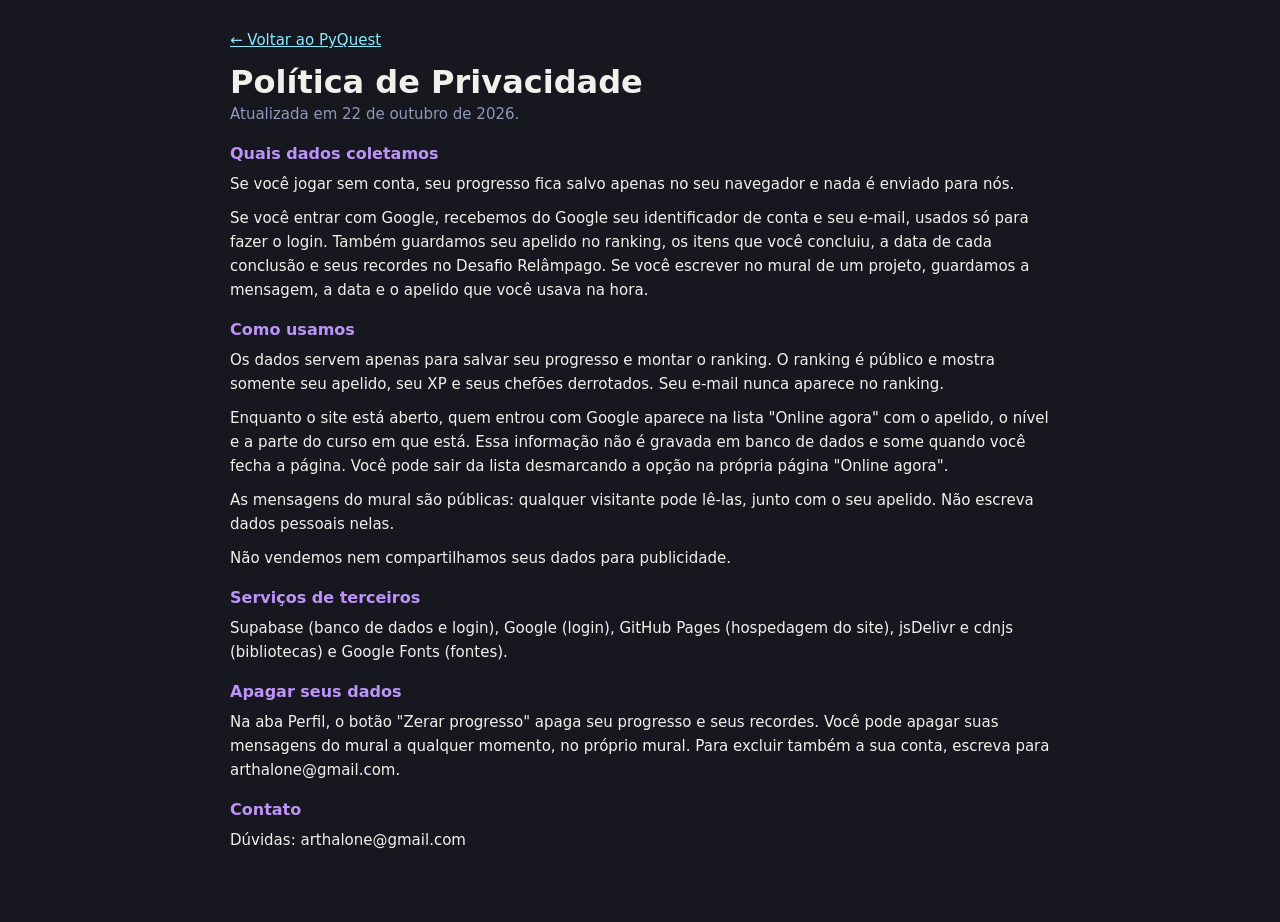
<file: privacidade.html>
<!doctype html>
<html lang="pt-BR">
<head>
<meta charset="utf-8">
<meta name="viewport" content="width=device-width, initial-scale=1">
<title>PyQuest · Política de Privacidade</title>
<link rel="stylesheet" href="style.css">
</head>
<body>
<main class="licao rico">
<p><a href="./">← Voltar ao PyQuest</a></p>
<h1>Política de Privacidade</h1>
<p class="mudo">Atualizada em 22 de outubro de 2026.</p>
<h3>Quais dados coletamos</h3>
<p>Se você jogar sem conta, seu progresso fica salvo apenas no seu navegador e nada é enviado para nós.</p>
<p>Se você entrar com Google, recebemos do Google seu identificador de conta e seu e-mail, usados só para fazer o login. Também guardamos seu apelido no ranking, os itens que você concluiu, a data de cada conclusão e seus recordes no Desafio Relâmpago. Se você escrever no mural de um projeto, guardamos a mensagem, a data e o apelido que você usava na hora.</p>
<h3>Como usamos</h3>
<p>Os dados servem apenas para salvar seu progresso e montar o ranking. O ranking é público e mostra somente seu apelido, seu XP e seus chefões derrotados. Seu e-mail nunca aparece no ranking.</p>
<p>Enquanto o site está aberto, quem entrou com Google aparece na lista "Online agora" com o apelido, o nível e a parte do curso em que está. Essa informação não é gravada em banco de dados e some quando você fecha a página. Você pode sair da lista desmarcando a opção na própria página "Online agora".</p>
<p>As mensagens do mural são públicas: qualquer visitante pode lê-las, junto com o seu apelido. Não escreva dados pessoais nelas.</p>
<p>Não vendemos nem compartilhamos seus dados para publicidade.</p>
<h3>Serviços de terceiros</h3>
<p>Supabase (banco de dados e login), Google (login), GitHub Pages (hospedagem do site), jsDelivr e cdnjs (bibliotecas) e Google Fonts (fontes).</p>
<h3>Apagar seus dados</h3>
<p>Na aba Perfil, o botão "Zerar progresso" apaga seu progresso e seus recordes. Você pode apagar suas mensagens do mural a qualquer momento, no próprio mural. Para excluir também a sua conta, escreva para arthalone@gmail.com.</p>
<h3>Contato</h3>
<p>Dúvidas: arthalone@gmail.com</p>
</main>
</body>
</html>
</file>
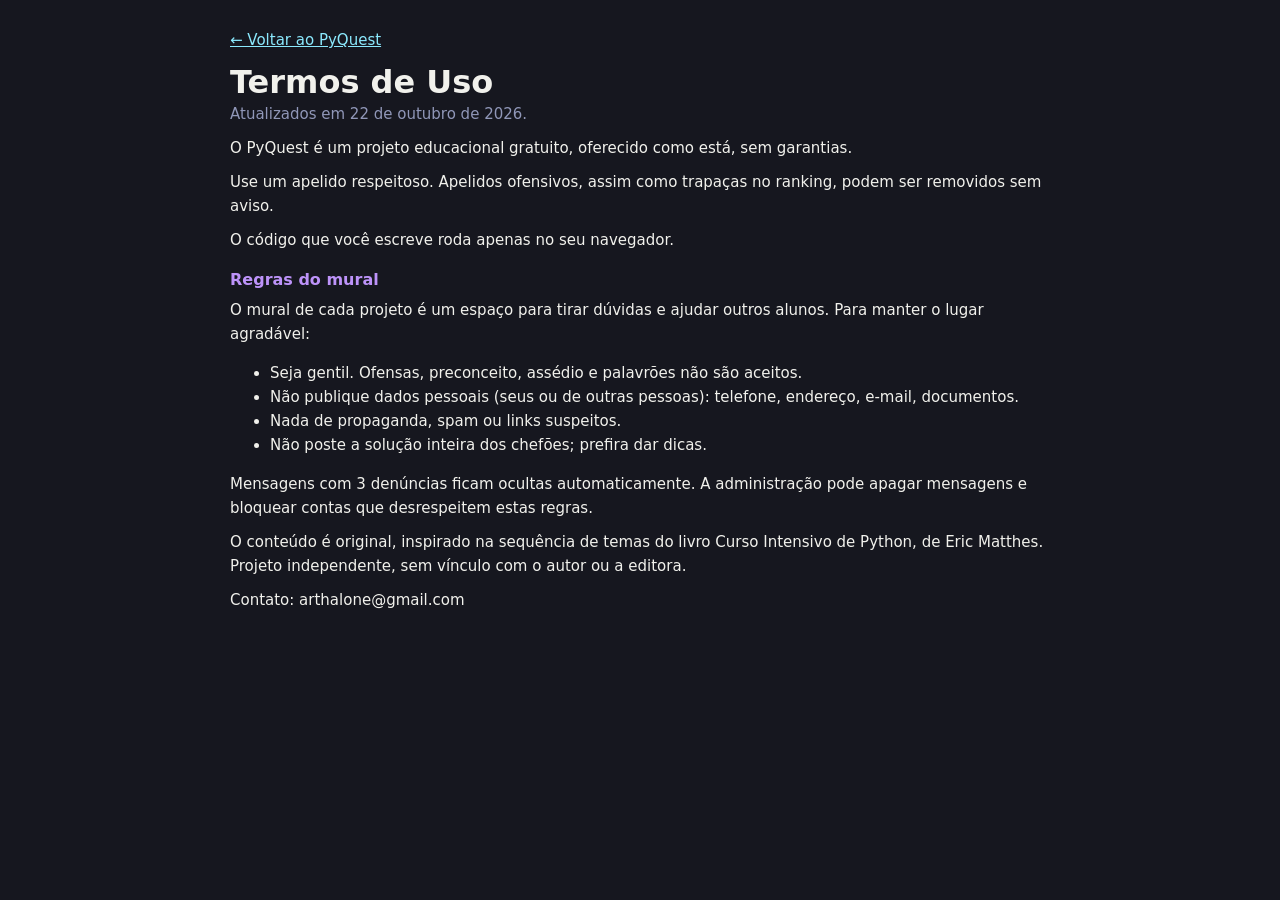
<file: termos.html>
<!doctype html>
<html lang="pt-BR">
<head>
<meta charset="utf-8">
<meta name="viewport" content="width=device-width, initial-scale=1">
<title>PyQuest · Termos de Uso</title>
<link rel="stylesheet" href="style.css">
</head>
<body>
<main class="licao rico">
<p><a href="./">← Voltar ao PyQuest</a></p>
<h1>Termos de Uso</h1>
<p class="mudo">Atualizados em 22 de outubro de 2026.</p>
<p>O PyQuest é um projeto educacional gratuito, oferecido como está, sem garantias.</p>
<p>Use um apelido respeitoso. Apelidos ofensivos, assim como trapaças no ranking, podem ser removidos sem aviso.</p>
<p>O código que você escreve roda apenas no seu navegador.</p>
<h3 id="mural">Regras do mural</h3>
<p>O mural de cada projeto é um espaço para tirar dúvidas e ajudar outros alunos. Para manter o lugar agradável:</p>
<ul>
<li>Seja gentil. Ofensas, preconceito, assédio e palavrões não são aceitos.</li>
<li>Não publique dados pessoais (seus ou de outras pessoas): telefone, endereço, e-mail, documentos.</li>
<li>Nada de propaganda, spam ou links suspeitos.</li>
<li>Não poste a solução inteira dos chefões; prefira dar dicas.</li>
</ul>
<p>Mensagens com 3 denúncias ficam ocultas automaticamente. A administração pode apagar mensagens e bloquear contas que desrespeitem estas regras.</p>
<p>O conteúdo é original, inspirado na sequência de temas do livro Curso Intensivo de Python, de Eric Matthes. Projeto independente, sem vínculo com o autor ou a editora.</p>
<p>Contato: arthalone@gmail.com</p>
</main>
</body>
</html>
</file>
<file: style.css>
:root {
  --bg: #16171f;
  --painel: #21232e;
  --painel2: #2b2e3c;
  --borda: #3a3e50;
  --texto: #f1f1ec;
  --mudo: #9097b8;
  --verde: #50fa7b;
  --amarelo: #f1fa8c;
  --roxo: #bd93f9;
  --rosa: #ff79c6;
  --vermelho: #ff5c5c;
  --laranja: #ffb86c;
  --ciano: #8be9fd;
  --editor: #13141a;
  --escuro: #0f1015;
  --raio: 12px;
  --ui: "Inter", "Segoe UI", system-ui, -apple-system, sans-serif;
  --mono: "JetBrains Mono", "Cascadia Mono", Consolas, monospace;
  color-scheme: dark;
}

* { box-sizing: border-box; }
html, body { margin: 0; }
body {
  background: var(--bg);
  color: var(--texto);
  font: 15px/1.6 var(--ui);
  -webkit-font-smoothing: antialiased;
  min-height: 100vh;
  display: flex;
  flex-direction: column;
}
a { color: var(--ciano); }
button { font: inherit; }
code, pre, .mono { font-family: var(--mono); }
h1, h2, h3 { line-height: 1.25; margin: 0; }
h1 { font-size: clamp(24px, 4vw, 32px); }
h2 { font-size: 20px; }
h3 { font-size: 16px; }

/* ---------- topo ---------- */
.topo {
  position: sticky; top: 0; z-index: 20;
  background: rgba(22, 23, 31, .92);
  backdrop-filter: blur(10px);
  border-bottom: 1px solid var(--borda);
}
.topo-in {
  max-width: 1180px; margin: 0 auto; padding: 10px 20px;
  display: flex; align-items: center; gap: 18px;
}
.logo { font-weight: 800; font-size: 22px; text-decoration: none; color: var(--texto); letter-spacing: -.5px; white-space: nowrap; }
.logo b { color: var(--verde); }
.nav { display: flex; gap: 4px; flex: 1; }
.nav a {
  color: var(--mudo); text-decoration: none; padding: 7px 12px; border-radius: 8px;
  font-weight: 600; font-size: 14px; white-space: nowrap;
}
.nav a:hover { color: var(--texto); background: var(--painel); }
.nav a.ativo { color: var(--texto); background: var(--painel2); }
.conta { display: flex; align-items: center; gap: 10px; }
.chip-xp {
  display: flex; align-items: center; gap: 8px; background: var(--painel);
  padding: 5px 12px 5px 5px; border-radius: 99px; text-decoration: none; color: var(--texto);
  font-size: 13px; font-weight: 600; white-space: nowrap;
}
.chip-xp .nv { background: var(--roxo); color: var(--escuro); border-radius: 99px; padding: 1px 9px; font-weight: 800; }
.chip-xp .st { color: var(--laranja); }

/* ---------- layout ---------- */
main { flex: 1; width: 100%; max-width: 1180px; margin: 0 auto; padding: 28px 20px 60px; }
.rodape { color: var(--mudo); font-size: 12.5px; text-align: center; padding: 22px 20px 90px; border-top: 1px solid var(--borda); }
.rodape p { margin: 4px 0; }
.mudo { color: var(--mudo); }
.mini { font-size: 11.5px; font-weight: 800; letter-spacing: .08em; text-transform: uppercase; color: var(--mudo); }
.mini.roxo { color: var(--roxo); } .mini.laranja { color: var(--laranja); } .mini.verde { color: var(--verde); }
.voltar { color: var(--mudo); text-decoration: none; font-weight: 600; font-size: 14px; display: inline-block; margin-bottom: 14px; }
.voltar:hover { color: var(--texto); }
.cartao { background: var(--painel); border-radius: var(--raio); padding: 18px 20px; }
.pilha > * + * { margin-top: 10px; }
.linha { display: flex; align-items: center; gap: 12px; flex-wrap: wrap; }
.espaco { flex: 1; }

/* ---------- botões ---------- */
.btn {
  border: 0; border-radius: 9px; padding: 9px 16px; font-weight: 700; font-size: 14px;
  cursor: pointer; background: var(--verde); color: var(--escuro);
  transition: filter .15s, transform .05s; text-decoration: none; display: inline-flex; align-items: center; gap: 8px;
}
.btn:hover { filter: brightness(1.12); }
.btn:active { transform: translateY(1px); }
.btn:disabled { background: var(--borda); color: var(--mudo); cursor: not-allowed; filter: none; }
.btn.ciano { background: var(--ciano); } .btn.amarelo { background: var(--amarelo); }
.btn.laranja { background: var(--laranja); } .btn.vermelho { background: var(--vermelho); }
.btn.roxo { background: var(--roxo); }
.btn.neutro { background: var(--painel2); color: var(--texto); }
.btn.grande { padding: 13px 22px; font-size: 16px; }
.btn.google { background: #fff; color: #1f1f1f; }
.btn.pq { padding: 6px 12px; font-size: 13px; }

/* ---------- barras ---------- */
.barra { height: 8px; background: var(--borda); border-radius: 99px; overflow: hidden; }
.barra > i { display: block; height: 100%; background: var(--verde); border-radius: 99px; transition: width .4s; }
.barra.roxa > i { background: var(--roxo); }

/* ---------- hero ---------- */
.hero {
  background: radial-gradient(1200px 400px at 10% -10%, rgba(189,147,249,.25), transparent 60%),
              radial-gradient(800px 300px at 100% 0%, rgba(80,250,123,.15), transparent 60%), var(--painel);
  border-radius: 18px; padding: clamp(24px, 5vw, 48px); margin-bottom: 24px;
}
.hero h1 { font-size: clamp(28px, 5vw, 44px); letter-spacing: -1px; }
.hero h1 b { color: var(--verde); }
.hero p { color: var(--mudo); font-size: 17px; max-width: 640px; }
.hero .feats { display: flex; flex-wrap: wrap; gap: 8px; margin: 16px 0 22px; }
.hero .feats span { background: var(--painel2); border-radius: 99px; padding: 5px 12px; font-size: 13px; font-weight: 600; }

/* ---------- mapa ---------- */
.capcard { display: flex; background: var(--painel); border-radius: var(--raio); overflow: hidden; margin-bottom: 10px; }
.capcard .faixa { width: 6px; background: var(--roxo); flex: none; }
.capcard.ok .faixa { background: var(--verde); }
.capcard.trancado .faixa { background: var(--borda); }
.capcard .corpo { display: flex; align-items: center; gap: 18px; padding: 16px 20px; flex: 1; flex-wrap: wrap; }
.capcard .num { font-size: 30px; font-weight: 800; color: var(--roxo); width: 34px; text-align: center; }
.capcard.ok .num { color: var(--verde); }
.capcard.trancado .num, .capcard.trancado h2 { color: var(--mudo); }
.capcard .info { flex: 1; min-width: 220px; }
.capcard .barra { max-width: 300px; margin-top: 8px; }
.proximo { display: flex; align-items: center; gap: 16px; flex-wrap: wrap; margin-bottom: 22px; border: 1px solid var(--borda); }

/* ---------- itens do capítulo ---------- */
.item { display: flex; align-items: center; gap: 12px; background: var(--painel); border-radius: 10px; padding: 11px 14px; margin-bottom: 6px; }
.item .ic { width: 22px; text-align: center; color: var(--mudo); font-weight: 800; }
.item.feito .ic { color: var(--verde); }
.item .tt { flex: 1; font-weight: 600; }
.item .tt small { display: block; font-weight: 400; color: var(--mudo); }
.item .xp { color: var(--amarelo); font-size: 13px; font-weight: 700; white-space: nowrap; }
.item.feito .xp { color: var(--mudo); }
.item.chefe { border: 1px solid var(--laranja); }
.secao { margin: 22px 0 8px; }

/* ---------- texto de lição ---------- */
.licao { max-width: 860px; }
.rico p { margin: 0 0 10px; }
.rico h3 { color: var(--roxo); margin: 18px 0 8px; }
.rico code { background: var(--editor); color: var(--amarelo); padding: 1px 6px; border-radius: 5px; font-size: .9em; }
.rico strong { color: var(--verde); }
.rico em { color: var(--ciano); font-style: normal; }

/* ---------- código ---------- */
pre.codigo {
  background: var(--editor); border: 1px solid var(--borda); border-radius: 10px; margin: 0;
  padding: 12px 14px; overflow-x: auto; font-size: 14px; line-height: 1.55;
}
.hl-kw { color: var(--rosa); } .hl-bi { color: var(--ciano); } .hl-num { color: var(--roxo); }
.hl-str { color: var(--amarelo); } .hl-com { color: #6c7393; }

.editor-wrap { border: 1px solid var(--borda); border-radius: 10px; overflow: hidden; background: var(--editor); }
.editor-wrap .CodeMirror { height: 340px; font-family: var(--mono); font-size: 14px; background: var(--editor); }
.editor-wrap.lab .CodeMirror { height: 420px; }
.editor-wrap .CodeMirror-gutters { background: var(--editor); border-right: 1px solid var(--borda); }
.editor-wrap textarea.fallback {
  width: 100%; height: 340px; background: var(--editor); color: var(--texto); border: 0; resize: vertical;
  padding: 12px; font: 14px/1.55 var(--mono); outline: none; tab-size: 4;
}

.saida { background: var(--escuro); border: 1px solid var(--borda); border-radius: 10px; margin-top: 10px; }
.saida .cab { padding: 6px 12px; border-bottom: 1px solid var(--borda); }
.saida pre { margin: 0; padding: 10px 12px; min-height: 90px; max-height: 280px; overflow: auto; white-space: pre-wrap; font-size: 13.5px; }
.s-erro { color: var(--vermelho); } .s-ok { color: var(--verde); } .s-info { color: var(--mudo); }

.desafio { display: grid; grid-template-columns: minmax(0, 2fr) minmax(0, 3fr); gap: 16px; }
.missao { white-space: pre-wrap; }
.dica { background: var(--painel2); border-left: 3px solid var(--amarelo); padding: 10px 12px; border-radius: 8px; margin-top: 12px; }
.barra-acoes { display: flex; gap: 8px; flex-wrap: wrap; margin-top: 10px; align-items: center; }

/* ---------- quiz ---------- */
.quiz { max-width: 820px; }
.opcao {
  display: flex; gap: 14px; width: 100%; text-align: left; background: var(--painel); color: var(--texto);
  border: 1px solid transparent; border-radius: 10px; padding: 12px 16px; margin-bottom: 7px; cursor: pointer; font-size: 15px;
}
.opcao:hover:not(:disabled) { background: var(--painel2); }
.opcao .k { color: var(--mudo); font-weight: 800; }
.opcao.certa { background: #173d29; border-color: var(--verde); color: var(--verde); }
.opcao.errada { background: #4a1f27; border-color: var(--vermelho); color: var(--vermelho); }
.opcao:disabled { cursor: default; }
.resultado { text-align: center; max-width: 520px; margin: 30px auto; }
.estrelas { font-size: 52px; color: var(--amarelo); letter-spacing: 6px; }
.combo { color: var(--laranja); font-weight: 800; }
.flash-ok { animation: fok .35s; } .flash-erro { animation: ferr .35s; }
@keyframes fok { 0% { box-shadow: 0 0 0 3px var(--verde); } 100% { box-shadow: none; } }
@keyframes ferr { 0% { box-shadow: 0 0 0 3px var(--vermelho); } 100% { box-shadow: none; } }

/* ---------- ranking ---------- */
.abas { display: flex; gap: 6px; margin: 16px 0; flex-wrap: wrap; }
.abas button { background: var(--painel); color: var(--mudo); border: 0; border-radius: 99px; padding: 7px 16px; font-weight: 700; cursor: pointer; }
.abas button.ativo { background: var(--roxo); color: var(--escuro); }
table.rank { width: 100%; border-collapse: collapse; }
table.rank th { text-align: left; font-size: 12px; color: var(--mudo); font-weight: 700; padding: 8px 10px; text-transform: uppercase; letter-spacing: .05em; }
table.rank td { padding: 11px 10px; border-top: 1px solid var(--borda); }
table.rank tr.eu td { background: rgba(189, 147, 249, .12); }
table.rank .pos { width: 52px; font-weight: 800; font-size: 16px; }
table.rank .num { text-align: right; font-variant-numeric: tabular-nums; font-weight: 700; }
.nivel-tag { font-size: 12px; color: var(--roxo); }

/* ---------- conquistas ---------- */
.grade { display: grid; grid-template-columns: repeat(auto-fill, minmax(260px, 1fr)); gap: 10px; }
.medalha { display: flex; gap: 12px; align-items: center; background: var(--painel2); border-radius: 10px; padding: 12px 14px; border: 1px solid transparent; }
.medalha .m { font-size: 28px; color: var(--borda); }
.medalha.tem { background: var(--painel); border-color: var(--rosa); }
.medalha.tem .m { color: var(--rosa); }
.medalha b { display: block; }
.stats { display: grid; grid-template-columns: repeat(auto-fill, minmax(130px, 1fr)); gap: 10px; margin: 16px 0; }
.stat { background: var(--painel); border-radius: 10px; padding: 12px 14px; }
.stat b { display: block; font-size: 22px; }
input.campo { background: var(--editor); border: 1px solid var(--borda); color: var(--texto); border-radius: 8px; padding: 9px 12px; font: inherit; min-width: 0; }

/* ---------- toasts / modal ---------- */
#toasts { position: fixed; top: 70px; max-width: calc(100vw - 36px); right: 18px; z-index: 50; display: flex; flex-direction: column; gap: 8px; align-items: flex-end; pointer-events: none; }
.toast {
  background: var(--painel2); border: 2px solid var(--amarelo); color: var(--amarelo); font-weight: 700;
  padding: 10px 16px; border-radius: 10px; box-shadow: 0 8px 30px rgba(0,0,0,.4); animation: entra .25s ease-out;
}
@keyframes entra { from { transform: translateY(-8px); opacity: 0; } }
.modal-fundo { position: fixed; inset: 0; background: rgba(0,0,0,.6); z-index: 60; display: grid; place-items: center; padding: 16px; }
.modal { background: var(--painel); border-radius: 14px; padding: 24px; max-width: 440px; width: 100%; border: 1px solid var(--borda); }
.modal .linha { justify-content: flex-end; margin-top: 18px; }
.vitoria { text-align: center; border: 2px solid var(--verde); }
.vitoria h2 { color: var(--verde); font-size: 24px; }
.vitoria .linha { justify-content: center; }

.carregando { display: inline-flex; align-items: center; gap: 8px; color: var(--mudo); font-size: 13px; }
.carregando::before { content: ""; width: 12px; height: 12px; border: 2px solid var(--borda); border-top-color: var(--verde); border-radius: 50%; animation: gira .8s linear infinite; }
@keyframes gira { to { transform: rotate(360deg); } }

/* ---------- celular ---------- */
/* Gráficos do matplotlib na saída */
.saida .graficos { display: flex; flex-direction: column; gap: 10px; padding: 0 12px; }
.saida .graficos:not(:empty) { padding: 0 12px 12px; }
.saida .graficos img { max-width: 100%; height: auto; border-radius: 8px; background: #fff; }

/* Projetos */
.projetos-chamada { display: flex; align-items: center; gap: 16px; flex-wrap: wrap; text-decoration: none; color: inherit; border: 1px solid var(--borda); }
.projetos-chamada:hover { border-color: var(--roxo); }
.projetos-chamada.trancado h3 { color: var(--mudo); }
.projeto-card { display: flex; align-items: center; gap: 18px; text-decoration: none; color: inherit; margin-bottom: 12px; border: 1px solid transparent; flex-wrap: wrap; }
.projeto-card:hover { border-color: var(--roxo); }
.projeto-card p { margin: 4px 0 10px; }
.pj-ic { font-size: 40px; width: 56px; text-align: center; }
.aviso-proj { margin-bottom: 14px; color: var(--amarelo); }
.projeto-grade { display: grid; grid-template-columns: minmax(0, 1fr) minmax(0, 400px); gap: 18px; align-items: start; }

/* Desafio do Dia */
.diario-card { display: flex; align-items: center; gap: 16px; flex-wrap: wrap; margin: -6px 0 22px; border: 1px solid var(--laranja); }
.diario-card.ok { border-color: var(--borda); }
.diario-card h3 { margin: 4px 0 0; }

/* Online agora */
.chip-online { display: inline-flex; align-items: center; gap: 6px; padding: 5px 10px; border-radius: 99px; background: var(--painel);
  color: var(--texto); text-decoration: none; font-weight: 700; font-size: 13px; margin-right: 6px; }
.chip-online i, .online-item .ponto { width: 8px; height: 8px; border-radius: 50%; background: var(--verde); display: inline-block;
  box-shadow: 0 0 0 3px rgba(80, 250, 123, .18); }
.online-lista { display: flex; flex-direction: column; gap: 8px; }
.online-item { display: flex; align-items: center; gap: 14px; background: var(--painel); border-radius: var(--raio); padding: 12px 16px; flex-wrap: wrap; }
.online-item.eu { border-left: 3px solid var(--roxo); }
.online-item .avatar { width: 38px; height: 38px; border-radius: 50%; background: var(--painel2); color: var(--roxo);
  display: flex; align-items: center; justify-content: center; font-weight: 800; font-size: 17px; flex: none; }
.online-item .onde { text-align: right; font-size: 14px; max-width: 55%; }
.online-item .onde .ponto { margin-right: 6px; }
.check-online { gap: 10px; cursor: pointer; }
.check-online input { width: 18px; height: 18px; accent-color: var(--verde); }

/* Mural */
.mural { background: var(--painel); border-radius: var(--raio); padding: 14px 16px; position: sticky; top: 76px; }
.mural-cab { display: flex; align-items: baseline; justify-content: space-between; gap: 10px; }
.mural-cab h2 { font-size: 18px; margin: 0 0 8px; }
.ao-vivo { color: var(--verde); font-size: 12px; font-weight: 700; }
.mural-lista { max-height: 52vh; min-height: 160px; overflow-y: auto; display: flex; flex-direction: column; gap: 8px; padding: 4px 2px 8px; }
.msg { background: var(--painel2); border-radius: 10px; padding: 8px 10px; }
.msg.minha { border-left: 3px solid var(--roxo); }
.msg-cab { display: flex; gap: 8px; align-items: baseline; font-size: 13px; flex-wrap: wrap; }
.msg-acoes { margin-left: auto; display: flex; gap: 8px; }
.msg-txt { white-space: pre-wrap; word-break: break-word; font-size: 14px; margin-top: 3px; }
.msg-txt code { background: var(--escuro); padding: 1px 5px; border-radius: 4px; font-size: 13px; }
.msg-cod { background: var(--escuro); padding: 8px 10px; border-radius: 6px; margin: 6px 0; overflow-x: auto; font-size: 12.5px; white-space: pre; }
button.link { background: none; border: 0; color: var(--mudo); font-size: 12px; cursor: pointer; padding: 0; text-decoration: underline; }
button.link:hover { color: var(--texto); }
.mural-form textarea { width: 100%; box-sizing: border-box; background: var(--escuro); color: var(--texto); border: 1px solid var(--borda); border-radius: 8px; padding: 8px 10px; font: inherit; font-size: 14px; resize: vertical; }
.mural-form .linha { justify-content: space-between; margin-top: 6px; }
.mural-entrar { display: flex; flex-direction: column; gap: 8px; align-items: flex-start; padding: 8px 0; }
.mural-regras { font-size: 12px; margin: 10px 0 0; }

@media (max-width: 860px) {
  .projeto-grade { grid-template-columns: 1fr; }
  .online-item .onde { text-align: left; max-width: 100%; width: 100%; padding-left: 52px; }
  .mural { position: static; }
  .nav a { padding: 6px 4px !important; }
  .topo { backdrop-filter: none; background: var(--bg); }
  .desafio { grid-template-columns: 1fr; }
  .nav {
    position: fixed; bottom: 0; left: 0; right: 0; background: var(--painel); border-top: 1px solid var(--borda);
    justify-content: space-around; padding: 6px 4px calc(6px + env(safe-area-inset-bottom)); z-index: 30;
  }
  .nav a { font-size: 12px; padding: 6px 8px; }
  .topo-in { padding: 10px 16px; }
  main { padding: 20px 16px 40px; }
  .chip-xp .txt { display: none; }
  .editor-wrap .CodeMirror, .editor-wrap textarea.fallback { height: 260px; }
}
</file>
